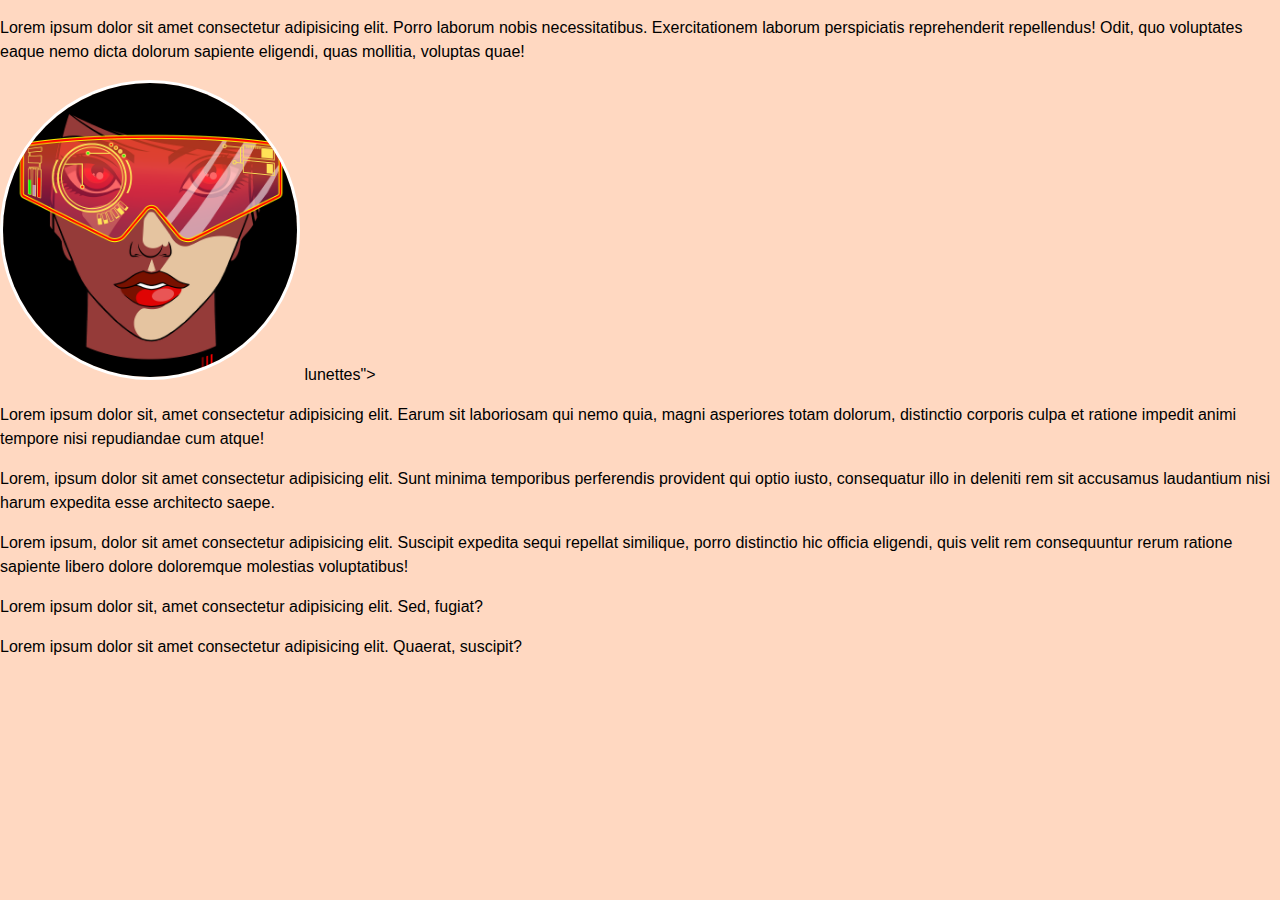
<file: index.html>
<!DOCTYPE html>
    <html lang="fr">
    <head>
        <meta charset="UTF-8">
        <meta name="viewport" content="width=device-width, initial-scale=1.0">
        <link rel="stylesheet" href="style.css">

        <title>Portfolio Bonnevie</title>
    </head>
    <body>

        <header class="header" id="header">
            <h1></h1>
            
        </header>

        <main class="main">
        
            <section class="home section" id="home">
                <p>Lorem ipsum dolor sit amet consectetur adipisicing elit. Porro laborum nobis necessitatibus. Exercitationem laborum perspiciatis reprehenderit repellendus! Odit, quo voluptates eaque nemo dicta dolorum sapiente eligendi, quas mollitia, voluptas quae!</p>
            </section>

            <img src="woman-5854291_1280.png" alt="avatar femme avec 


            <section class="about section" id="about">
               lunettes">
                <p>Lorem ipsum dolor sit, amet consectetur adipisicing elit. Earum sit laboriosam qui nemo quia, magni asperiores totam dolorum, distinctio corporis culpa et ratione impedit animi tempore nisi repudiandae cum atque!</p>
            </section>

            <section class="skills section" id="skills">
                <p>Lorem, ipsum dolor sit amet consectetur adipisicing elit. Sunt minima temporibus perferendis provident qui optio iusto, consequatur illo in deleniti rem sit accusamus laudantium nisi harum expedita esse architecto saepe.</p>
            </section>

            <section class="portfolio section" id="portfolio">
                <p>Lorem ipsum, dolor sit amet consectetur adipisicing elit. Suscipit expedita sequi repellat similique, porro distinctio hic officia eligendi, quis velit rem consequuntur rerum ratione sapiente libero dolore doloremque molestias voluptatibus!</p>
            </section>

            <section class="contact section" id="contact">
                <p>Lorem ipsum dolor sit, amet consectetur adipisicing elit. Sed, fugiat?</p>
            </section>
        </main>

        <footer class="footer">
         <p>Lorem ipsum dolor sit amet consectetur adipisicing elit. Quaerat, suscipit?</p>
        </footer>
        
        <script src=""></script>

        <script src=""></script>
    </body>
</html>
</file>
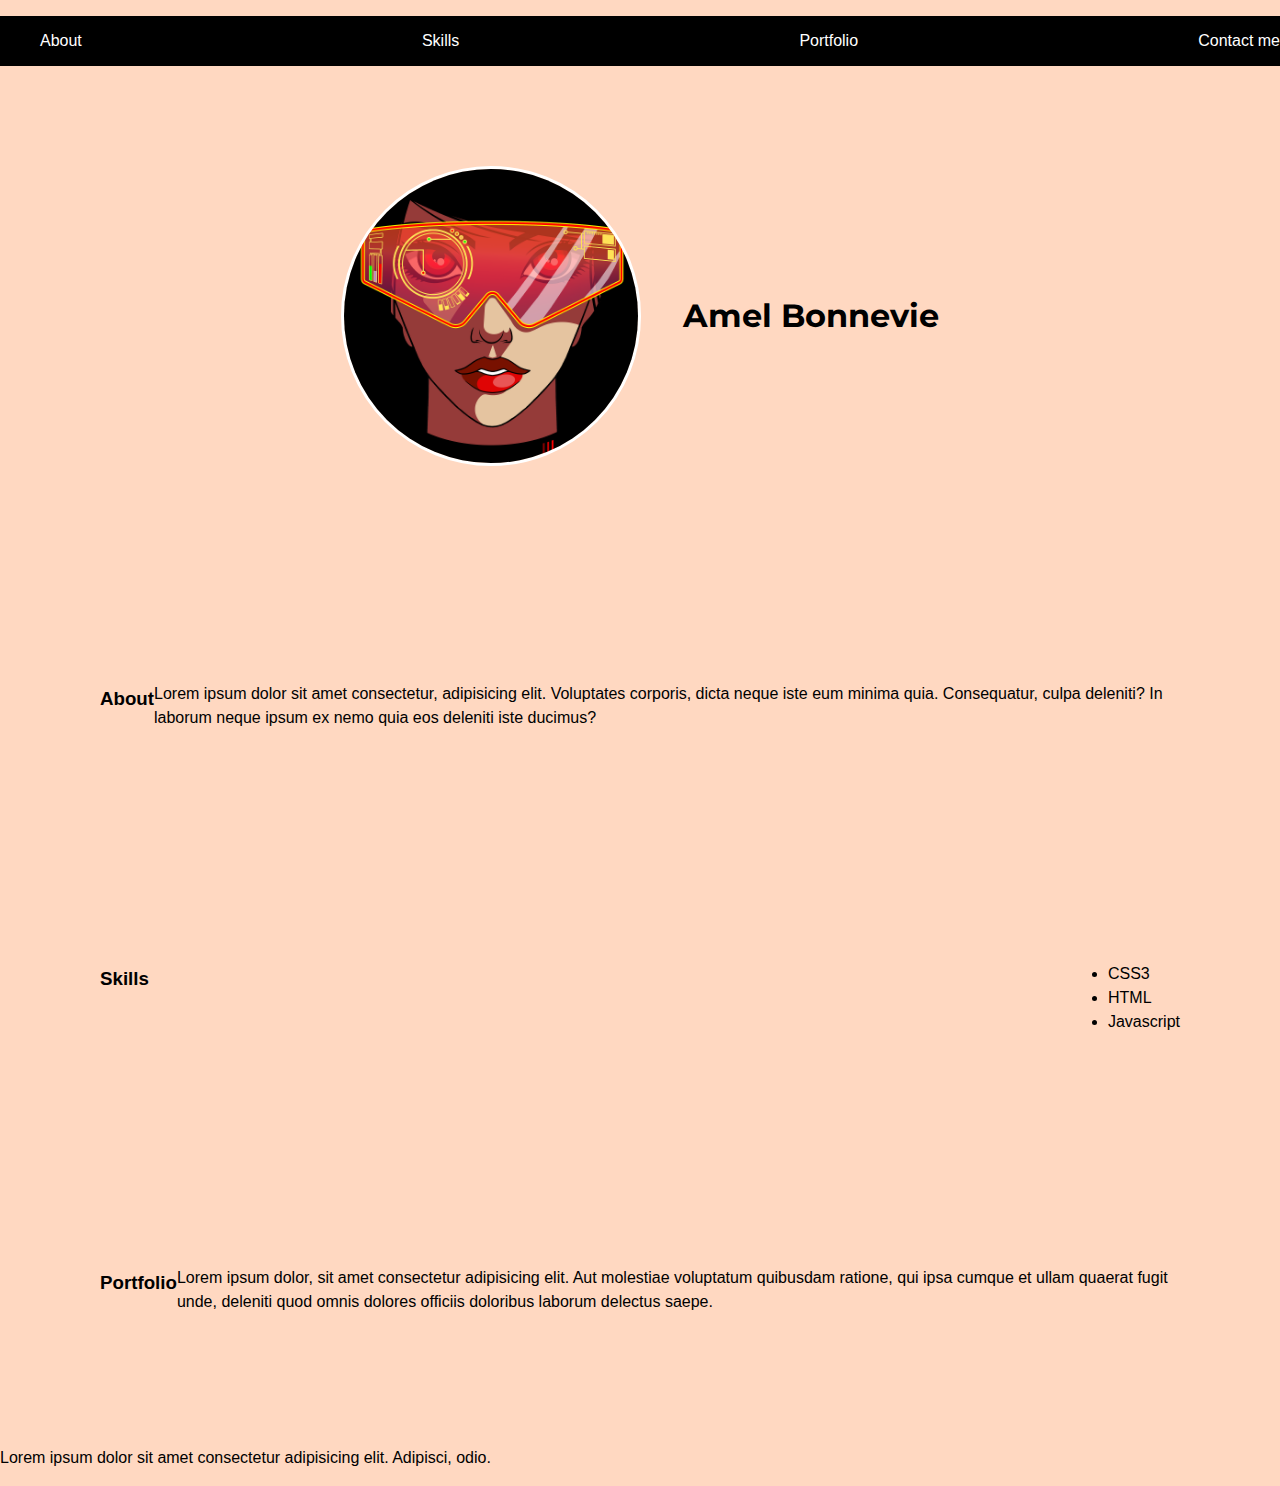
<file: index2.html>
<!DOCTYPE html>
<html lang="en">

<head>
    <meta charset="UTF-8">
    <meta http-equiv="X-UA-Compatible" content="IE=edge">
    <meta name="viewport" content="width=device-width, initial-scale=1.0">
    <title>portfolio</title>
    <link rel="stylesheet" href="style.css">

    <link rel="preconnect" href="https://fonts.googleapis.com">
    <link rel="preconnect" href="https://fonts.gstatic.com" crossorigin>
    <link href="https://fonts.googleapis.com/css2?family=Montserrat:ital,wght@0,100..900;1,100..900&display=swap"
        rel="stylesheet">
    <link rel="preconnect" href="https://fonts.googleapis.com">
    <link rel="preconnect" href="https://fonts.gstatic.com" crossorigin>
    <link
        href="https://fonts.googleapis.com/css2?family=Montserrat:ital,wght@0,100..900;1,100..900&family=Source+Sans+3:ital,wght@0,200..900;1,200..900&display=swap"
        rel="stylesheet">

        
</head>

<body>

    <header>
            <nav>
                    <ol>
                        <li><a href="#About">About</a></li>
                        <li><a href="#Skills">Skills</a></li>
                        <li><a href="#Portfolio">Portfolio</a></li>
                        <li><a href="#Contact me">Contact me</a></li>
                    </ol>
                </nav>
        </section>

        <section class="avatar">
                <img src="woman-5854291_1280.png" alt="avatar femme avec lunettes">
                <h1>Amel Bonnevie</h1>
            </picture>
        </section>
    </header>

    <main>
        <section class="recent articles">

            <article>
                <h3>About</h3>

                 <p>Lorem ipsum dolor sit amet consectetur, adipisicing elit. Voluptates corporis, dicta neque iste eum minima quia. Consequatur, culpa deleniti? In laborum neque ipsum ex nemo quia eos deleniti iste ducimus?</p>

            </article>
            <article>
                <h3>Skills</h3>

                <ul>
                    <li>CSS3</li>
                    <li>HTML</li>
                    <li>Javascript</li>
                </ul>

            </article>

            <article>
                <h3>Portfolio</h3>
                <p>Lorem ipsum dolor, sit amet consectetur adipisicing elit. Aut molestiae voluptatum quibusdam ratione, qui ipsa cumque et ullam quaerat fugit unde, deleniti quod omnis dolores officiis doloribus laborum delectus saepe.</p>
            </article>
        </section>

    </main>


    <footer>

    <p>Lorem ipsum dolor sit amet consectetur adipisicing elit. Adipisci, odio.</p>

    </footer>

</body>

</html>
</file>
<file: style.css>
/*==================== GOOGLE FONTS ====================*/


/*==================== VARIABLES CSS ====================*/
:root {}
    
    

    /*========== Font and typography ==========*/
   

    
   

    /*========== Font weight ==========*/
   

 

/*==================== BASE ====================*/
* {
  box-sizing: border-box;
}

body {
  margin: 0;
  background-color: #ffd8c1;
 line-height: 1.5;
 font-family: Verdana, Geneva, Tahoma, sans-serif;
}


h1 {
  font-family: "Montserrat", sans-serif;
  margin: auto;
  display: flex;
  align-items: center;
}


img{
  width: auto;
  height: 300px;
  border: 3px solid white;
  border-radius: 50%;
  padding: 0;
  margin: auto;
  max-width: 400px;

  @media screen and (max-width: 992px) {
    width: auto;
    height: 150px;
  }
}


.avatar {
  display: flex;
  padding: 100px 25% 100px 25%;
  
  @media screen and (max-width: 992px) {
    display: flex;
    flex-direction: column-reverse;
    justify-content: center;
    align-items: center;
    margin-left: 0;
}
}

nav {
  background-color: black;
  height: 50px;
 
}

ol {
  list-style: none;
  display: flex;
  justify-content: space-between;
  align-items: center;
height: 50px;

@media screen and (max-width: 992px) {
  display: flex;
  flex-direction: column;
  justify-content: center;
  align-items: center;
  padding: 0 15px 0 0;
}
}


h1, h2, h3, h4 {
  color: black;

}

a {
  text-decoration: none;
  color: white;
}



/*==================== PRINCIPALE ====================*/

article {
  display: flex;
  justify-content: center;
  padding: 100px;
  justify-content: space-between;
}
@media screen and (max-width: 992px) {
  display: flex;
  flex-direction:column;
  justify-content: center;
  align-items: center;
  padding: 15% 0 15% 0;

 
/*==================== LAYOUT ====================*/

/*==================== NAV ====================*/


/* show menu */


/* Active link */


/* Change background header */


/*==================== HOME ====================*/


/*==================== BUTTONS ====================*/


/*==================== ABOUT ====================*/


/*==================== SKILLS ====================*/


/*==================== QUALIFICATION ====================*/


/*==================== SERVICES ====================*/


/* Active Modal */


/*==================== PORTFOLIO ====================*/


/*==================== PROJECT IN MIND ====================*/


/*==================== TESTIMONIAL ====================*/


/*==================== CONTACT ME ====================*/


/*==================== FOOTER ====================*/


/*========== SCROLL UP ==========*/


/* Show scroll */


/*========== SCROLL BAR ==========*/


/*==================== MEDIA QUERIES ====================*/
/* For small devices */


/* For medium devices */


/* For large devices */
</file>
